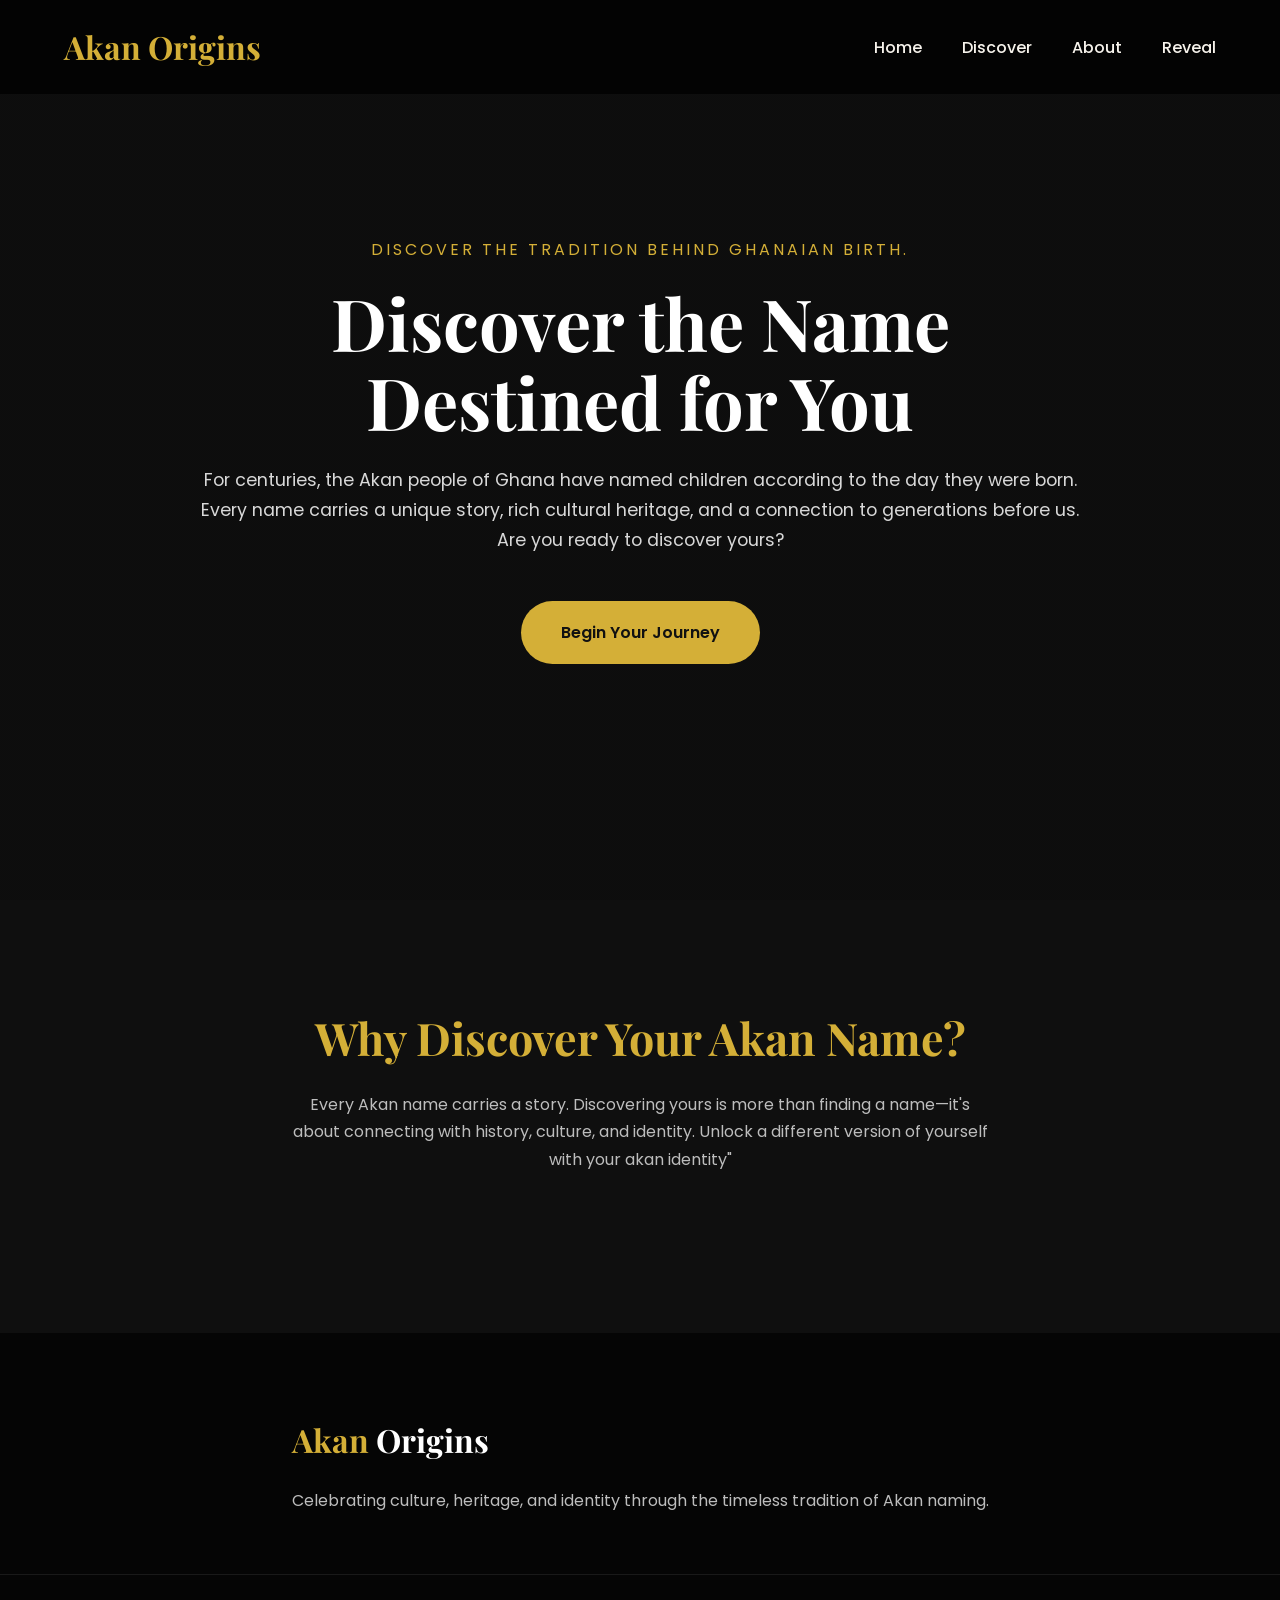
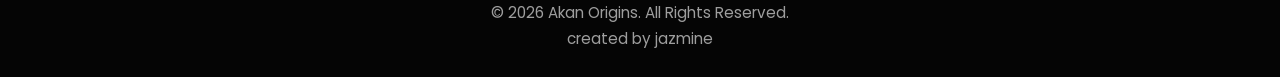
<file: index.html>
<!DOCTYPE html>
<html lang="en">

<head>

    <meta charset="UTF-8">
    <meta name="viewport" content="width=device-width, initial-scale=1.0">

    <title>Akan Origins | Discover Your Akan Name</title>

    <!-- google fonts -->
    <link rel="preconnect" href="https://fonts.googleapis.com">

    <link rel="preconnect" href="https://fonts.gstatic.com" crossorigin>

    <link href="https://fonts.googleapis.com/css2?family=Playfair+Display:wght@400;500;600;700&family=Poppins:wght@300;400;500;600&display=swap" rel="stylesheet">

    <!-- external CSS -->
    <link rel="stylesheet" href="css/style.css">

</head>

<body>

    <header>

        <nav>

            <div class="logo">
                <h2>Akan Origins</h2>
            </div>

            <ul>

                <li><a href="index.html">Home</a></li>

                <li><a href="discover.html">Discover</a></li>

                <li><a href="about.html">About</a></li>

                <li><a href="results.html">Reveal</a></li>

            </ul>

        </nav>

    </header>

    <!-- hero section -->

    <main>

        <section class="hero">

            <div class="hero-content">

                <p class="subtitle">
                    Discover the tradition behind Ghanaian birth.
                </p>

                <h1>
                    Discover the Name <br>
                    Destined for You
                </h1>

                <p class="hero-text">

                    For centuries, the Akan people of Ghana have named children
                    according to the day they were born. Every name carries a
                    unique story, rich cultural heritage, and a connection to
                    generations before us.

                    Are you ready to discover yours?

                </p>

                <a href="discover.html" class="hero-button">

                    Begin Your Journey

                </a>

            </div>

        </section>

        <!-- discover -->

 

<section class="why-discover">

    <div class="section-title">

        <h2>Why Discover Your Akan Name?</h2>

        <p>
            Every Akan name carries a story. Discovering yours is more than finding
            a name—it's about connecting with history, culture, and identity.
            Unlock a different version of yourself with your akan identity"
        </p>

    </div>

</section>

    </main>

    <!-- footer -->

    <footer>

        <div class="footer-content">

            <div class="footer-logo">
                <h2><span>Akan</span> Origins</h2>
                <p>
                    Celebrating culture, heritage, and identity through the
                    timeless tradition of Akan naming.
                </p>
            </div>

        </div>

        <div class="footer-bottom">
            <p>
                © 2026 Akan Origins. All Rights Reserved.
            </p>

            <p>
                created by jazmine
            </p>
        </div>

    </footer>

</body>

</html>
</file>
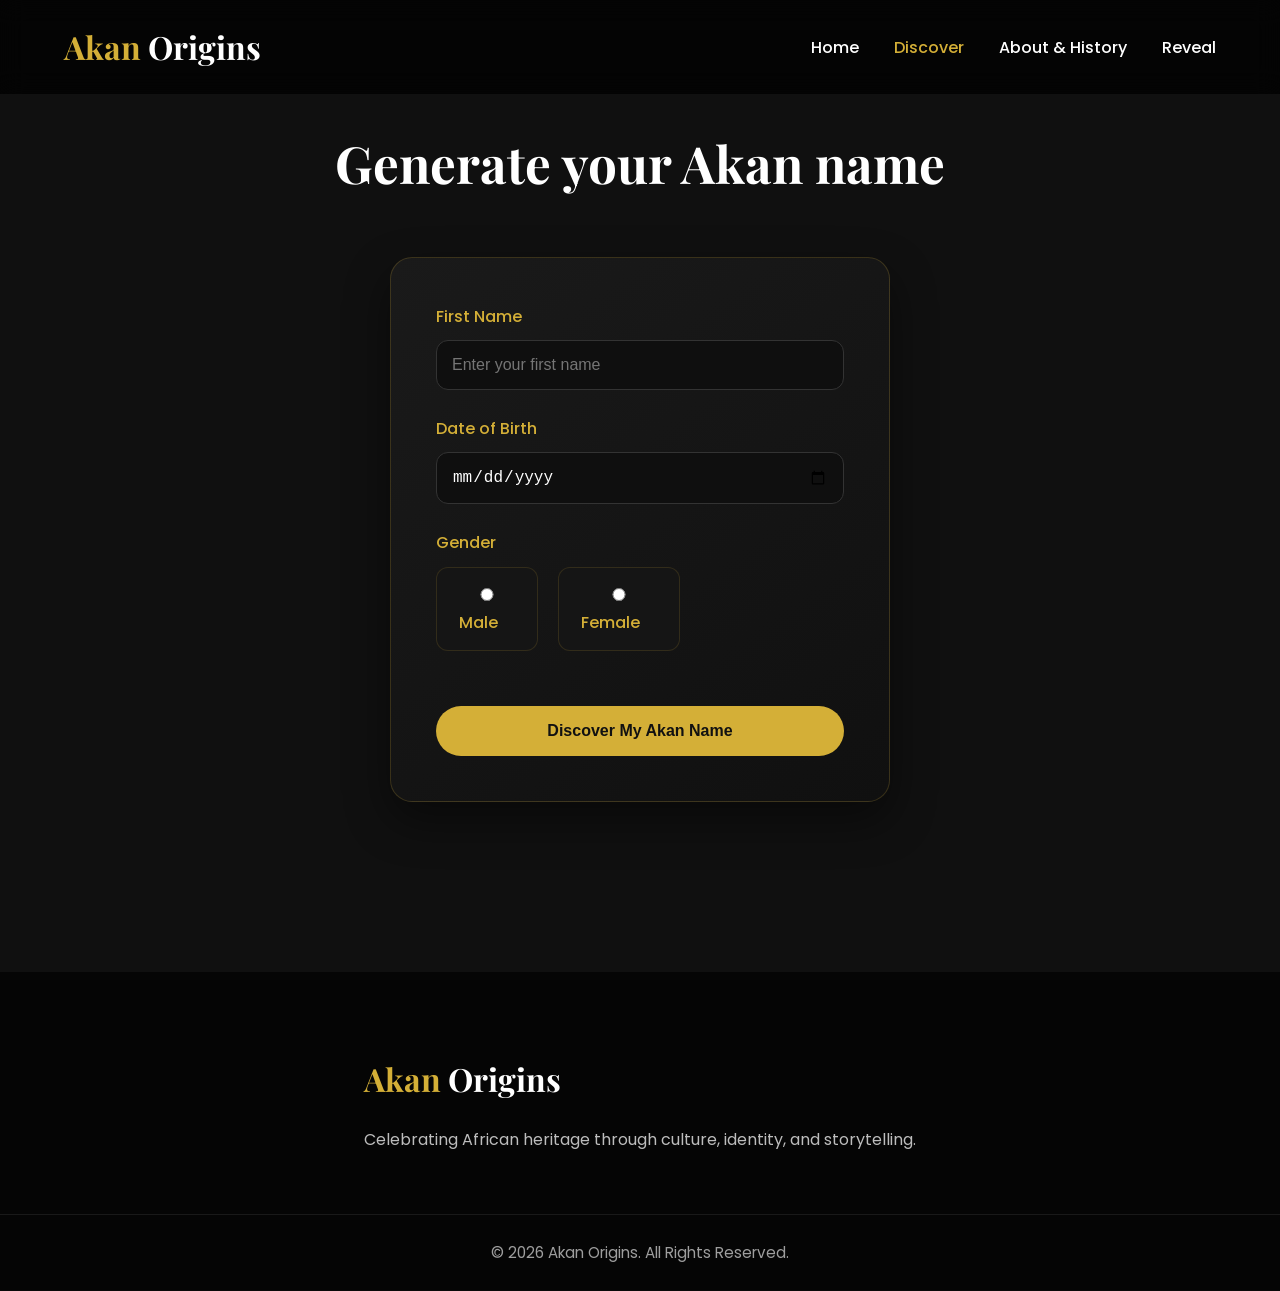
<file: discover.html>
<!DOCTYPE html>
<html lang="en">
<head>
    <meta charset="UTF-8">
    <meta name="viewport" content="width=device-width, initial-scale=1.0">
    <title>Discover Your Akan Name | Akan Origins</title>

    <link rel="stylesheet" href="css/style.css">

    <!-- Google Fonts -->
    <link href="https://fonts.googleapis.com/css2?family=Playfair+Display:wght@400;500;600;700;800&family=Poppins:wght@300;400;500;600;600;700&display=swap" rel="stylesheet">

    <!-- Font Awesome -->
    <link rel="stylesheet"
    href="https://cdnjs.cloudflare.com/ajax/libs/font-awesome/6.6.0/css/all.min.css">

</head>

<body>

<!-- nav -->

<header>

    <nav class="navbar">

        <div class="logo">
            <span class="gold">Akan</span> Origins
        </div>

        <ul class="nav-links">

            <li><a href="index.html">Home</a></li>
            <li><a href="discover.html" class="active">Discover</a></li>
            <li><a href="about.html">About & History</a></li>
            <li><a href="results.html">Reveal</a></li>

        </ul>

    </nav>

</header>

<!-- generator section -->

<section class="generator">

    <div>
        <h2>Generate your Akan name</h2>
    </div>

    <div class="generator-form">

        <form id="akanForm">

            <div class="input-group">

                <label for="name">
                    First Name
                </label>

                <input
                     type="text"
                     id="name"
                     placeholder="Enter your first name">

            </div>

            <div class="input-group">

                <label for="dob">
                     Date of Birth
                </label>

                <input
                     type="date"
                     id="dob">

            </div>

             <div class="input-group">

                 <label>
                     Gender
                </label>

                 <div class="gender-options">

                    <label class="radio-option">

                        <input
                        type="radio"
                        name="gender"
                        value="male">

                        <span>Male</span>

                    </label>

                    <label class="radio-option">

                        <input
                        type="radio"
                        name="gender"
                        value="female">

                        <span>Female</span>

                        </label>

                    </div>

                </div>

                <button
                    type="submit"
                    class="discover-btn">

                    Discover My Akan Name

                </button>

            </form>

        </div>

</section>


<!-- footer -->

<footer>

    <div class="footer-content">

        <div class="footer-logo">

            <h2>
                <span>Akan</span> Origins
            </h2>

            <p>

                Celebrating African heritage through
                culture, identity, and storytelling.

            </p>

        </div>

    </div>

    <div class="footer-bottom">

        <p>

            © 2026 Akan Origins. All Rights Reserved.

        </p>

    </div>

</footer>
<script src="./script.js"></script>
</body>
</html>
</file>
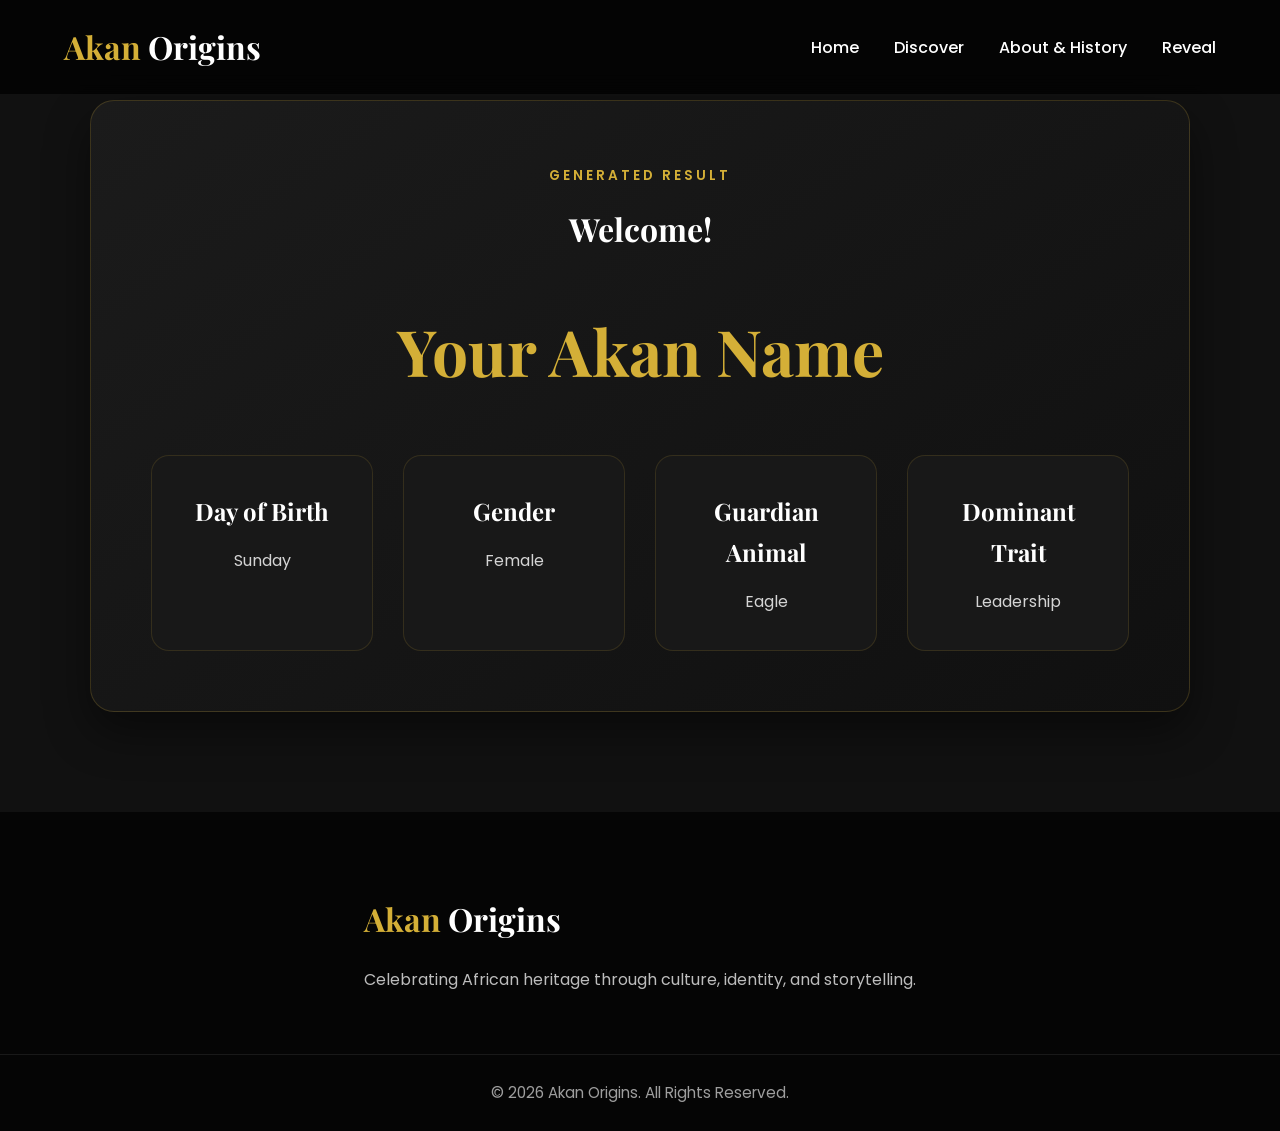
<file: results.html>
<!DOCTYPE html>
<html lang="en">
<head>
    <meta charset="UTF-8">
    <meta name="viewport" content="width=device-width, initial-scale=1.0">
    <title>Your Akan Results | Akan Origins</title>

    <link rel="stylesheet" href="css/style.css">

    <!-- Google Fonts -->
    <link href="https://fonts.googleapis.com/css2?family=Playfair+Display:wght@400;500;600;700;800&family=Poppins:wght@300;400;500;600;700&display=swap" rel="stylesheet">

    <!-- Font Awesome -->
    <link rel="stylesheet"
    href="https://cdnjs.cloudflare.com/ajax/libs/font-awesome/6.6.0/css/all.min.css">

</head>

<body>

<!-- nav -->

<header>

    <nav class="navbar">

        <div class="logo">
            <span class="gold">Akan</span> Origins
        </div>

        <ul class="nav-links">

            <li><a href="index.html">Home</a></li>
            <li><a href="discover.html">Discover</a></li>
            <li><a href="about.html">About & History</a></li>
            <li><a href="results.html">Reveal</a></li>

        </ul>

    </nav>

</header>

<!-- results card -->

<section class="results">

    <div class="results-card">

        <span class="small-title">
            GENERATED RESULT
        </span>

        <h2 id="welcomeMessage">
            Welcome!
        </h2>

        <div class="akan-name">

            <h1 id="akanName">
                Your Akan Name
            </h1>

        </div>

        <div class="results-grid">

            <div class="result-box">

                <h3>Day of Birth</h3>

                <p id="birthDay">
                    Sunday
                </p>

            </div>

            <div class="result-box">

                <h3>Gender</h3>

                <p id="genderResult">
                    Female
                </p>

            </div>

            <div class="result-box">

                <h3>Guardian Animal</h3>

                <p id="guardianAnimal">
                    Eagle
                </p>

            </div>

            <div class="result-box">

                <h3>Dominant Trait</h3>

                <p id="trait">
                    Leadership
                </p>

            </div>

        </div>

    </div>

</section>

<!-- footer -->

<footer>

    <div class="footer-content">

        <div class="footer-logo">

            <h2>
                <span>Akan</span> Origins
            </h2>

            <p>

                Celebrating African heritage through
                culture, identity, and storytelling.

            </p>

        </div>

    </div>

    <div class="footer-bottom">

        <p>

            © 2026 Akan Origins. All Rights Reserved.

        </p>

    </div>

</footer>
<script src="script.js"></script>
</body>
</html>
</file>
<file: css/style.css>
/* RESET */

* {
    margin: 0;
    padding: 0;
    box-sizing: border-box;
}

html {
    scroll-behavior: smooth;
}

body {
    font-family: "Poppins", sans-serif;
    background-color: #0F0F0F;
    color: #F7F3EC;
    line-height: 1.7;
}

/* general style */

section {
    padding: 100px 10%;
}

h1,
h2,
h3 {
    font-family: "Playfair Display", serif;
}

a {
    text-decoration: none;
}

ul {
    list-style: none;
}

.section-title {
    text-align: center;
    margin-bottom: 60px;
}

.section-title h2 {
    font-size: 2.8rem;
    color: #D4AF37;
    margin-bottom: 15px;
}

.section-title p {
    color: #BDBDBD;
    max-width: 700px;
    margin: auto;
}

footer{
    background:#050505;
    padding-top:80px;
}

.footer-content{
    width:90%;
    max-width:1200px;
    margin:auto;
    display:flex;
    grid-template-columns:2fr 1fr 1fr;
    gap:60px;
    padding-bottom:60px;
    justify-content: center;
    align-items: center;
}

.footer-logo h2{
    font-family:'Playfair Display',serif;
    font-size:2rem;
    margin-bottom:20px;
    justify-content: center;
    align-items: center;
}

.footer-logo span{
    color:#D4AF37;
}

.footer-logo p{
    color:#bdbdbd;
}

.footer-bottom{
    text-align:center;
    border-top:1px solid rgba(255,255,255,.08);
    padding:25px 0;
    color:#9e9e9e;
    font-size:.95rem;
}

/* header */

header {
    position: fixed;
    width: 100%;
    top: 0;
    left: 0;
    z-index: 1000;
    background: rgba(15, 15, 15, 0.85);
    backdrop-filter: blur(10px);
}

/* nav */

nav {
    width: 90%;
    margin: auto;

    display: flex;
    justify-content: space-between;
    align-items: center;

    padding: 20px 0;
}

.logo h2 {
    color: #D4AF37;
    font-size: 2rem;
}

nav ul {
    display: flex;
    gap: 40px;
}

nav ul li a {
    color: #F7F3EC;
    font-weight: 500;
    transition: 0.3s;
}

nav ul li a:hover {
    color: #D4AF37;
}

/* hero section */

.hero {
    min-height: 100vh;
    display: flex;
    justify-content: center;
    align-items: center;
    text-align: center;
    background:
        linear-gradient(rgba(15,15,15,.75),
        rgba(15,15,15,.75));
    background-size: cover;
    background-position: center;
    background-attachment: fixed;
}

.hero-content {
    max-width: 850px;
}

.subtitle {
    color: #D4AF37;
    letter-spacing: 3px;
    text-transform: uppercase;
    margin-bottom: 20px;
}

.hero h1 {
    font-size: 4.8rem;
    line-height: 1.1;
    margin-bottom: 30px;
}

.hero-text {
    color: #D8D8D8;
    font-size: 1.1rem;
    margin-bottom: 45px;
}

.hero-button {
    display: inline-block;
    background: #D4AF37;
    color: #111;
    padding: 18px 40px;
    border-radius: 50px;
    font-weight: 600;
    transition: 0.3s;

}

.hero-button:hover {
    transform: translateY(-5px);
    background: #E4C76A;
    box-shadow: 0 12px 30px rgba(212,175,55,.35);
}


/* discover */

.why-discover {
    background: #0F0F0F;
}

.panel-text {
    width: 75%;
}

.panel-text h3 {
    color: #D4AF37;
    font-size: 2rem;
    margin-bottom: 15px;
}

.panel-text p {
    color: #D0D0D0;
    line-height: 1.8;
}

/* Gold accent line */

.reason-card::before {
     content:"";
    position:absolute;
    left:0;
    top:0;
    width:100%;
    height:4px;
    background:linear-gradient(
        90deg,
        #D4AF37,
        #FFD86B,
        #D4AF37
    );
}

/* custom scroll bar */

::-webkit-scrollbar {

    width: 10px;

}

::-webkit-scrollbar-track {

    background: #111;

}

::-webkit-scrollbar-thumb {

    background: #D4AF37;

    border-radius: 20px;

}

::-webkit-scrollbar-thumb:hover {

    background: #E4C76A;

}

/* google fonts */

@import url('https://fonts.googleapis.com/css2?family=Playfair+Display:wght@400;500;600;700;800&family=Poppins:wght@300;400;500;600;700&display=swap');

/* reset */

*{
    margin:0;
    padding:0;
    box-sizing:border-box;
}

html{
    scroll-behavior:smooth;
}

body{
    font-family:'Poppins',sans-serif;
    background:#090909;
    color:#f5f5f5;
    line-height:1.8;
    overflow-x:hidden;
}

img{
    width:100%;
    display:block;
}

a{
    text-decoration:none;
    color:inherit;
}

ul{
    list-style:none;
}

.container{
    width:90%;
    max-width:1200px;
    margin:auto;
}

section{
    padding:100px 0;
}

/* reusable styles */

.small-title{
    display:inline-block;
    color:#D4AF37;
    font-size:.85rem;
    font-weight:600;
    letter-spacing:3px;
    margin-bottom:15px;
    text-transform:uppercase;
}

.section-heading{
    text-align:center;
    max-width:800px;
    margin:0 auto 70px;
}

.section-heading h2{
    font-family:'Playfair Display',serif;
    font-size:3rem;
    margin-bottom:20px;
    color:#fff;
}

.section-heading p{
    color:#c5c5c5;
    font-size:1rem;
}

/* nav */

header{
    position:fixed;
    width:100%;
    top:0;
    left:0;
    z-index:1000;
    background:rgba(0,0,0,.75);
    backdrop-filter:blur(12px);
}

.navbar{
    width:90%;
    max-width:1300px;
    margin:auto;
    display:flex;
    justify-content:space-between;
    align-items:center;
    padding:20px 0;
}

.logo{
    font-family:'Playfair Display',serif;
    font-size:2rem;
    font-weight:700;
    color:white;
}

.logo .gold{
    color:#D4AF37;
}

.nav-links{
    display:flex;
    gap:35px;
}

.nav-links a{
    color:#f5f5f5;
    transition:.3s;
    font-weight:500;
}

.nav-links a:hover,
.nav-links .active{
    color:#D4AF37;
}

/* hero section */

.about-hero{
    height:100vh;
    background:
        linear-gradient(rgba(0,0,0,.65),rgba(0,0,0,.75)),
        url("../images/about-hero.jpg") center/cover no-repeat;
    display:flex;
    justify-content:center;
    align-items:center;
    text-align:center;
    position:relative;
}

.overlay{
    position:absolute;
    inset:0;
    background:rgba(0,0,0,.35);
}

.hero-content{
    position:relative;
    z-index:2;
    width:90%;
    max-width:900px;
}

.section-tag{
    color:#D4AF37;
    text-transform:uppercase;
    letter-spacing:4px;
    font-size:.9rem;
    margin-bottom:20px;
}

.hero-content h1{
    font-family:'Playfair Display',serif;
    font-size:4.5rem;
    line-height:1.1;
    margin-bottom:25px;
}

/* intro */

.intro{
    background:#111111;
}

.intro .container{
    display:grid;
    grid-template-columns:1fr 1fr;
    gap:70px;
    align-items:center;
}

.intro-image{
    overflow:hidden;
    border-radius:18px;
    box-shadow:0 20px 50px rgba(0,0,0,.45);
}

.intro-image img{
    transition:.6s;
}

.intro-image:hover img{
    transform:scale(1.08);
}

.intro-text h2{
    font-family:'Playfair Display',serif;
    font-size:3rem;
    margin-bottom:25px;
}

.intro-text p{
    margin-bottom:20px;
    color:#c9c9c9;
}

/* history */

.history{
    background:#090909;
}

.history .container{
    display:grid;
    grid-template-columns:1fr 1fr;
    gap:70px;
    align-items:center;
    margin-left: 50%;
}

.history-left h2{
    font-family:'Playfair Display',serif;
    font-size:3rem;
    margin-bottom:25px;
}

.history-left p{
    margin-bottom:20px;
    color:#cfcfcf;
}

.history-right{
    overflow:hidden;
    border-radius:18px;
    box-shadow:0 20px 45px rgba(0,0,0,.45);
}



/* days of the week */

.days{
    background:#111111;
}

.days-grid{
    width:90%;
    max-width:1200px;
    margin:60px auto 0;
    display:grid;
    grid-template-columns:repeat(auto-fit,minmax(250px,1fr));
    gap:30px;
}

.day-card{
    background:#181818;
    padding:35px 30px;
    border:1px solid rgba(212,175,55,.15);
    border-radius:18px;
    text-align:center;
    transition:.35s ease;
}

.day-card:hover{
    transform:translateY(-10px);
    border-color:#D4AF37;
    box-shadow:0 15px 35px rgba(212,175,55,.18);
}

.day-card h3{
    font-family:'Playfair Display',serif;
    font-size:1.8rem;
    color:#D4AF37;
    margin-bottom:20px;
}

.day-card p{
    color:#d6d6d6;
    margin:10px 0;
}

.day-card strong{
    color:#ffffff;
}

/* spirit animals */

.guardian{
    background:#111111;
}

.guardian .container{
    display:grid;
    grid-template-columns:1fr 1fr;
    gap:70px;
    align-items:center;
}

.guardian-text h2{
    font-family:'Playfair Display',serif;
    font-size:3rem;
    margin-bottom:25px;
}

.guardian-text p{
    color:#d2d2d2;
    margin-bottom:20px;
}

.guardian-image{
    overflow:hidden;
    border-radius:20px;
    box-shadow:0 20px 45px rgba(0,0,0,.45);
}

.guardian-image img{
    transition:.6s ease;
}

.guardian-image:hover img{
    transform:scale(1.08);
}

/* cta */

.about-cta{
    background:linear-gradient(rgba(0,0,0,.85),rgba(0,0,0,.85)),
    url("../images/cta-bg.jpg") center/cover no-repeat;
    text-align:center;
    padding:120px 20px;
}

.about-cta h2{
    font-family:'Playfair Display',serif;
    font-size:3.2rem;
    margin-bottom:20px;
}

.about-cta p{
    max-width:700px;
    margin:0 auto 40px;
    color:#d4d4d4;
}

.cta-btn{
    display:inline-block;
    padding:16px 40px;
    background:#D4AF37;
    color:#111;
    font-weight:600;
    border-radius:50px;
    transition:.3s ease;
}

.cta-btn:hover{
    background:#f2d16b;
    transform:translateY(-5px);
}

/* DISCOVER PAGE */

/* google font */

@import url('https://fonts.googleapis.com/css2?family=Playfair+Display:wght@400;500;600;700;800&family=Poppins:wght@300;400;500;600;700&display=swap');

/* rset */

*{
    margin:0;
    padding:0;
    box-sizing:border-box;
}

html{
    scroll-behavior:smooth;
}

body{
    font-family:'Poppins',sans-serif;
    background:#090909;
    color:#ffffff;
    line-height:1.7;
    overflow-x:hidden;
}

img{
    width:100%;
    display:block;
}

a{
    text-decoration:none;
    color:inherit;
}

ul{
    list-style:none;
}

/* reusable style */

.container{
    width:90%;
    max-width:1200px;
    margin:auto;
}

.small-title{
    display:inline-block;
    color:#D4AF37;
    font-size:.85rem;
    letter-spacing:3px;
    text-transform:uppercase;
    margin-bottom:15px;
    font-weight:600;
}

.section-heading{
    width:90%;
    max-width:800px;
    margin:0 auto 70px;
    text-align:center;
}

.section-heading h2{
    font-family:'Playfair Display',serif;
    font-size:3rem;
    margin-bottom:20px;
}

.section-heading p{
    color:#cfcfcf;
}

/* nav */

header{
    position:fixed;
    top:0;
    left:0;
    width:100%;
    background:rgba(0,0,0,.75);
    backdrop-filter:blur(12px);
    z-index:1000;
}

.navbar{
    width:90%;
    max-width:1250px;
    margin:auto;
    display:flex;
    justify-content:space-between;
    align-items:center;
    padding:20px 0;
}

.logo{
    font-family:'Playfair Display',serif;
    font-size:2rem;
    font-weight:700;
}

.gold{
    color:#D4AF37;
}

.nav-links{
    display:flex;
    gap:35px;
}

.nav-links a{
    color:#ffffff;
    transition:.3s;
}

.nav-links a:hover,
.nav-links .active{
    color:#D4AF37;
}

/* generator section */

.generator{
    background:#101010;
    padding:120px 0;
}

.generator h2{
    font-family:'Playfair Display',serif;
    font-size:3.2rem;
    margin-bottom:20px;
    justify-content: center;
    align-items: center;
    text-align: center;
}

/* form */

.generator-form{
    background:linear-gradient(
        145deg,
        #1a1a1a,
        #101010
    );
    padding:45px;
    width: 500px;
    max-width: 90%;
    margin: 50px auto;
    border-radius:22px;
    border:1px solid rgba(212,175,55,.20);
    box-shadow:0 18px 45px rgba(0,0,0,.45);
}

.input-group{
    margin-bottom:25px;
}

.input-group label{
    display:block;
    margin-bottom:10px;
    color:#D4AF37;
    font-weight:500;
}

.input-group input{
    width:100%;
    padding:15px;
    background:#0f0f0f;
    border:1px solid #333;
    border-radius:12px;
    color:#fff;
    font-size:1rem;
    transition:.3s;
}

.input-group input:focus{
    outline:none;
    border-color:#D4AF37;
    box-shadow:0 0 12px rgba(212,175,55,.25);
}

/* radio buttons */

.gender-options{
    display:flex;
    gap:20px;
    margin-top:10px;
}

.radio-option{
    display:flex;
    align-items:center;
    gap:10px;
    background:#151515;
    padding:14px 22px;
    border-radius:12px;
    border:1px solid rgba(212,175,55,.15);
    cursor:pointer;
    transition:.3s;
}

.radio-option:hover{
    border-color:#D4AF37;
}

.radio-option input{
    accent-color:#D4AF37;
}

/* discover btn */

.discover-btn{
    width:100%;
    margin-top:20px;
    padding:16px;
    border:none;
    border-radius:50px;
    background:#D4AF37;
    color:#111111;
    font-size:1rem;
    font-weight:600;
    cursor:pointer;
    transition:.35s ease;
}

.discover-btn:hover{
    background:#f2d16b;
    transform:translateY(-4px);
    box-shadow:0 12px 30px rgba(212,175,55,.35);

}

/* google fonts */

@import url('https://fonts.googleapis.com/css2?family=Playfair+Display:wght@400;500;600;700;800&family=Poppins:wght@300;400;500;600;700&display=swap');

/* reset */

*{
    margin:0;
    padding:0;
    box-sizing:border-box;
}

html{
    scroll-behavior:smooth;
}

body{
    font-family:'Poppins',sans-serif;
    background:#090909;
    color:#ffffff;
    line-height:1.7;
    overflow-x:hidden;
}

img{
    width:100%;
    display:block;
}

a{
    text-decoration:none;
    color:inherit;
}

ul{
    list-style:none;
}

.container{
    width:90%;
    max-width:1200px;
    margin:auto;
}

.small-title{
    display:inline-block;
    color:#D4AF37;
    letter-spacing:3px;
    text-transform:uppercase;
    font-size:.85rem;
    font-weight:600;
    margin-bottom:15px;
}

.section-heading{
    width:90%;
    max-width:800px;
    margin:0 auto 70px;
    text-align:center;
}

.section-heading h2{
    font-family:'Playfair Display',serif;
    font-size:3rem;
    margin-bottom:20px;
}

.section-heading p{
    color:#cccccc;
}

/* nav */

header{
    position:fixed;
    top:0;
    left:0;
    width:100%;
    background:rgba(0,0,0,.75);
    backdrop-filter:blur(12px);
    z-index:1000;
}

.navbar{
    width:90%;
    max-width:1250px;
    margin:auto;
    display:flex;
    justify-content:space-between;
    align-items:center;
    padding:20px 0;
}

.logo{
    font-family:'Playfair Display',serif;
    font-size:2rem;
    font-weight:700;
}

.gold{
    color:#D4AF37;
}

.nav-links{
    display:flex;
    gap:35px;
}

.nav-links a{
    transition:.3s;
}

.nav-links a:hover{
    color:#D4AF37;
}

/* result */

.results{
    padding:100px 0;
    background:#111111;
}

.results-card{

    width:90%;
    max-width:1100px;
    margin:auto;
    padding:60px;
    border-radius:24px;
    background:linear-gradient(
        145deg,
        #1b1b1b,
        #101010
    );
    border:1px solid rgba(212,175,55,.20);
    box-shadow:0 20px 45px rgba(0,0,0,.45);
    text-align:center;
}

.results-card h2{
    font-family:'Playfair Display',serif;
    font-size:2rem;
    margin-bottom:20px;

}

.akan-name{
    margin:40px 0;
}

.akan-name h1{
    font-family:'Playfair Display',serif;
    font-size:4rem;
    color:#D4AF37;
}

.results-grid{
    margin-top:50px;
    display:grid;
    grid-template-columns:repeat(auto-fit,minmax(220px,1fr));
    gap:30px;
}

.result-box{
    background:#181818;
    padding:35px 25px;
    border-radius:18px;
    border:1px solid rgba(212,175,55,.15);
    transition:.35s;
}

.result-box:hover{
    transform:translateY(-8px);
    border-color:#D4AF37;
    box-shadow:0 12px 30px rgba(212,175,55,.15);
}

.result-box h3{
    font-family:'Playfair Display',serif;
    margin-bottom:15px;
    font-size:1.5rem;
}

.result-box p{
    color:#d4d4d4;
}
</file>
